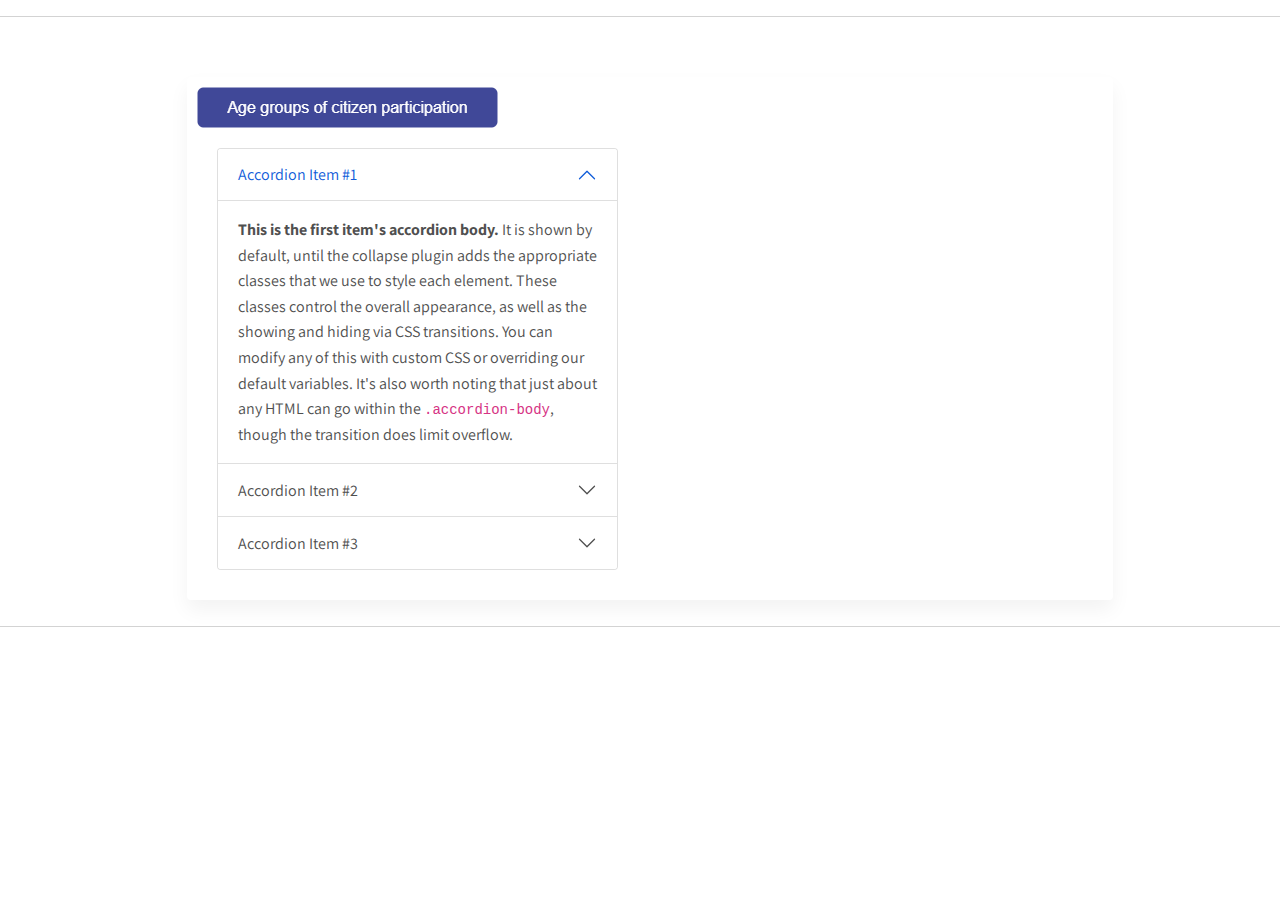
<file: 2.html>
<!DOCTYPE html>
<html>
<head>
     <!-- Required meta tags -->
     <meta charset="utf-8">
     <meta name="viewport" content="width=device-width, initial-scale=1">  
     <title>Survey</title>
    <!-- <link rel="stylesheet" href="./css/bootstrap.min.css"> -->
    <!-- For material design -->
    <!-- Font Awesome -->
<link
href="https://cdnjs.cloudflare.com/ajax/libs/font-awesome/5.15.1/css/all.min.css"
rel="stylesheet"
/>
<!-- Google Fonts -->
<link rel="stylesheet"
          href="https://fonts.googleapis.com/css?family=Assistant">
<!-- MDB -->
<link rel="stylesheet" href="./css/bootstrap.min.css">
<link rel="stylesheet" href="./css/mdb.min.css"/>

<link rel="stylesheet" href="./css/style.css">


<script src="./js/jquery-3.6.0.min.js"></script>
<script src="./js/bootstrap.js"></script>
<script src="./js/mdb.min.js"></script>

<!-- Material design -->
<!-- MDB -->




</head>
<body>
<header>

</header>



<hr>
<div id="piez">  
  <div class="container">
    <div class="row">
      <div class="col-md-1"></div>
      <div class="col-md-10">
        <div class="card">
          <div class="row">
            <div class="col-md-6">
              <img src="./images/Titles.drawio2.png">
              <div class="accordion" id="accordionExample">
                <div class="accordion-item">
                  <h2 class="accordion-header" id="headingOne">
                    <button class="accordion-button" type="button" data-bs-toggle="collapse" data-bs-target="#collapseOne" aria-expanded="true" aria-controls="collapseOne">
                      Accordion Item #1
                    </button>
                  </h2>
                  <div id="collapseOne" class="accordion-collapse collapse show" aria-labelledby="headingOne" data-bs-parent="#accordionExample">
                    <div class="accordion-body">
                      <strong>This is the first item's accordion body.</strong> It is shown by default, until the collapse plugin adds the appropriate classes that we use to style each element. These classes control the overall appearance, as well as the showing and hiding via CSS transitions. You can modify any of this with custom CSS or overriding our default variables. It's also worth noting that just about any HTML can go within the <code>.accordion-body</code>, though the transition does limit overflow.
                    </div>
                  </div>
                </div>
                <div class="accordion-item">
                  <h2 class="accordion-header" id="headingTwo">
                    <button class="accordion-button collapsed" type="button" data-bs-toggle="collapse" data-bs-target="#collapseTwo" aria-expanded="false" aria-controls="collapseTwo">
                      Accordion Item #2
                    </button>
                  </h2>
                  <div id="collapseTwo" class="accordion-collapse collapse" aria-labelledby="headingTwo" data-bs-parent="#accordionExample">
                    <div class="accordion-body">
                      <strong>This is the second item's accordion body.</strong> It is hidden by default, until the collapse plugin adds the appropriate classes that we use to style each element. These classes control the overall appearance, as well as the showing and hiding via CSS transitions. You can modify any of this with custom CSS or overriding our default variables. It's also worth noting that just about any HTML can go within the <code>.accordion-body</code>, though the transition does limit overflow.
                    </div>
                  </div>
                </div>
                <div class="accordion-item">
                  <h2 class="accordion-header" id="headingThree">
                    <button class="accordion-button collapsed" type="button" data-bs-toggle="collapse" data-bs-target="#collapseThree" aria-expanded="false" aria-controls="collapseThree">
                      Accordion Item #3
                    </button>
                  </h2>
                  <div id="collapseThree" class="accordion-collapse collapse" aria-labelledby="headingThree" data-bs-parent="#accordionExample">
                    <div class="accordion-body">
                      <strong>This is the third item's accordion body.</strong> It is hidden by default, until the collapse plugin adds the appropriate classes that we use to style each element. These classes control the overall appearance, as well as the showing and hiding via CSS transitions. You can modify any of this with custom CSS or overriding our default variables. It's also worth noting that just about any HTML can go within the <code>.accordion-body</code>, though the transition does limit overflow.
                    </div>
                  </div>
                </div>
              </div>
             
            
            
            
            
            
            
            
            </div>
            <div class="col-md-6">
              <canvas id="myChart" height="300", width="300"></canvas>
              <script>

                var ctx = document.getElementById("myChart");
                var myChart = new Chart(ctx, {
                  type: 'bar',
                  data: {
                    labels: ['18-29', '30-59', '60+'],
                    datasets: [{
                      label: 'Age Group Participation',
                      data: [9.928, 19.7268, 4.3452],
                      backgroundColor: [
                        'rgba(64, 72, 152)',
                        'rgba(155, 162, 232)',
                        'rgba(122,126,170)'
                      ],
                      borderColor: [
                        'rgba(64, 72, 152 ,1)',
                        'rgba(155,162,232, 1)',
                        'rgba(122,126,170, 1)'
                        
                      ],
                      borderWidth: 1
                    }]
                  },
                  options: {
                     //cutoutPercentage: 40,
                    responsive: false,
                    showAllTooltips: true
                
                  }
                });
                
                          </script>
            </div>
          </div>
        </div>
      </div>
      <div class="col-md-1"></div>




      <div class="col-md-6"> 
          
        <!-- Image Map Generated by http://www.image-map.net/ -->







</div>
      
    </div>
  </div>
</div>
<hr>

















    <footer></footer>
</body>

</html>
</file>
<file: css/style.css>
body{
    overflow-x:hidden;
    font-family: Assistant;
}


#title{
    
    height: 15vh;
    background-image:url(../images/rsz_watercolor_with_blue_detailed_background.jpg);
    background-repeat: no-repeat;
   
    
}
#title h2{
    padding-top: 35px;
    text-align: center;;
}
.table{
    overflow-x: scroll;
}

#sam_coll{
    height: 10vh;
    width: 100%;
    background-color: violet;
}
#myChart{
    margin-top: 15vh;
    margin: auto;
    padding: auto;
    position: relative;
}
#gender{
    height: auto;
    width: 100%;
    background-image: url(../images/ca.drawio.png);
    background-size: cover;
    background-position: center;
}
#line-section {
    
}
#line-section img{
    margin: 5px;
}
.sam_coll{
    margin-top: 20px;
}
#piez1{
    margin: 40px;
    height: auto;
    width: 100;
   
    
}
#piez{
    margin-top: 50px;
    height: auto;
    width: 100;
    
}
#gen-card{
    margin: 20px;
    padding: 15px;
}
.card{
    padding: 18px;
}
#accordionExample{
    margin: 20px;
}
#w_distance{
    margin-top: 40px;
}
#pat{
    margin-top: 40px;
}



/* Small devices (tablets, 768px and up) */
@media (min-width: @screen-sm-min) {
    #line-chartcanvas{
        min-height: 550px !important;
    }

 }

/* Medium devices (desktops, 992px and up) */
@media (min-width: @screen-md-min) { }

/* Large devices (large desktops, 1200px and up) */
@media (min-width: @screen-lg-min) {  }

#intro{
    margin:40px;

}
#intro h4{
    padding-top: 2px;
}
#info_age{
    padding-top: 40px;


}

#travel{
    text-align: right;
}
#myChart3{
    margin-top: 40px;
    
}

#map{
    position: absolute;
    height: 70vh;
}
.card{
    width: 100%;
    
    padding: 10px;
    margin: 10px;
    background-color: white;
}
#gen_img{
    height: 60vh;
    width: 100%;
    background-image: url(../images/Gender.drawio.png);
    background-position: center;
    background-size: contain;
    background-repeat: no-repeat;
}
#age_img{
    height: 60vh;
    width: 100%;
    background-image: url(../images/Ree.drawio.png);
    background-position: center;
    background-size: contain;
    background-repeat: no-repeat;
}
</file>
